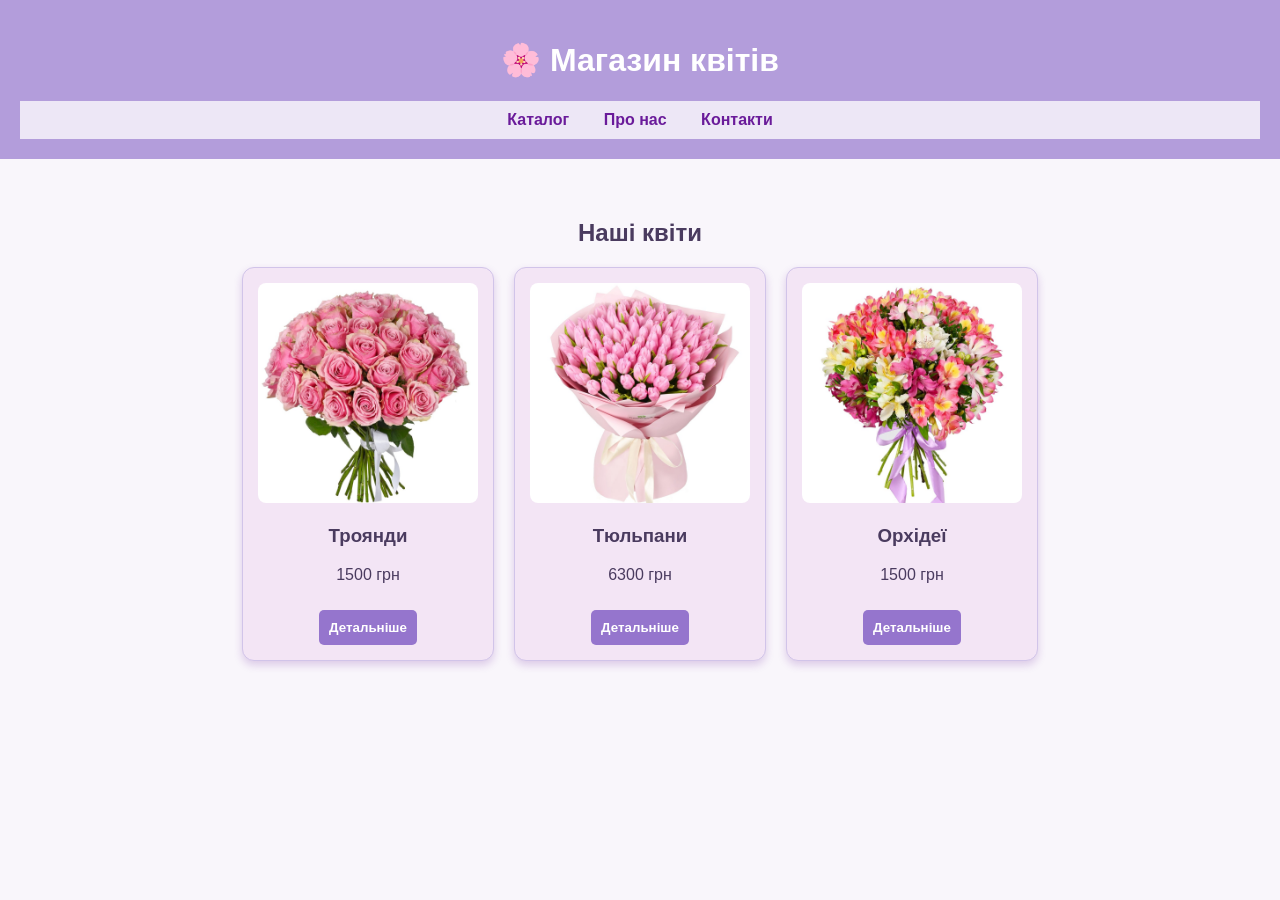
<file: index.html>
<!DOCTYPE html>
<html lang="uk">
<head>
  <meta charset="UTF-8">
  <title>Магазин квітів</title>
  <link rel="stylesheet" href="style.css">
</head>
<body>
  <header>
    <h1>🌸 Магазин квітів</h1>
    <nav>
      <a href="index.html">Каталог</a>
      <a href="about.html">Про нас</a>
      <a href="contacts.html">Контакти</a>
    </nav>
  </header>

  <section>
    <h2>Наші квіти</h2>
    <div class="catalog">
      <div class="item">
        <img src="rose.jpg" alt="Троянди">
        <h3>Троянди</h3>
        <p>1500 грн</p>
        <a href="rose.html"><button>Детальніше</button></a>
      </div>
      <div class="item">
        <img src="tulip.jpg" alt="Тюльпани">
        <h3>Тюльпани</h3>
        <p>6300 грн</p>
        <a href="tulip.html"><button>Детальніше</button></a>
      </div>
      <div class="item">
        <img src="orchid.jpg" alt="Орхідеї">
        <h3>Орхідеї</h3>
        <p>1500 грн</p>
        <a href="orchid.html"><button>Детальніше</button></a>
      </div>
    </div>
  </section>
</body>
</html>
</file>
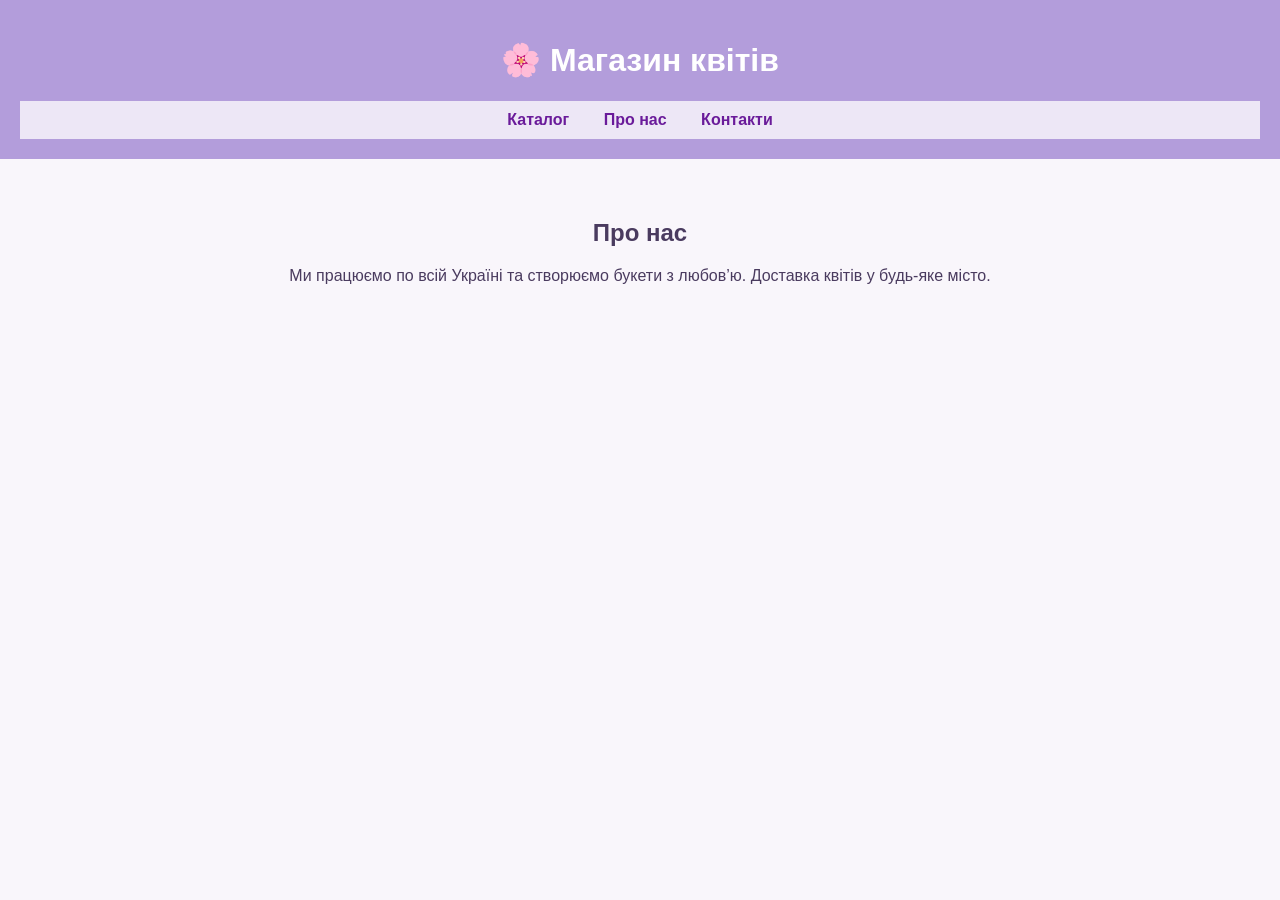
<file: about.html>
<!DOCTYPE html>
<html lang="uk">
<head>
  <meta charset="UTF-8">
  <title>Про нас</title>
  <link rel="stylesheet" href="style.css">
</head>
<body>
  <header>
    <h1>🌸 Магазин квітів</h1>
    <nav>
      <a href="index.html">Каталог</a>
      <a href="about.html">Про нас</a>
      <a href="contacts.html">Контакти</a>
    </nav>
  </header>

  <section>
    <h2>Про нас</h2>
    <p>Ми працюємо по всій Україні та створюємо букети з любов’ю. Доставка квітів у будь-яке місто.</p>
  </section>
</body>
</html>
</file>
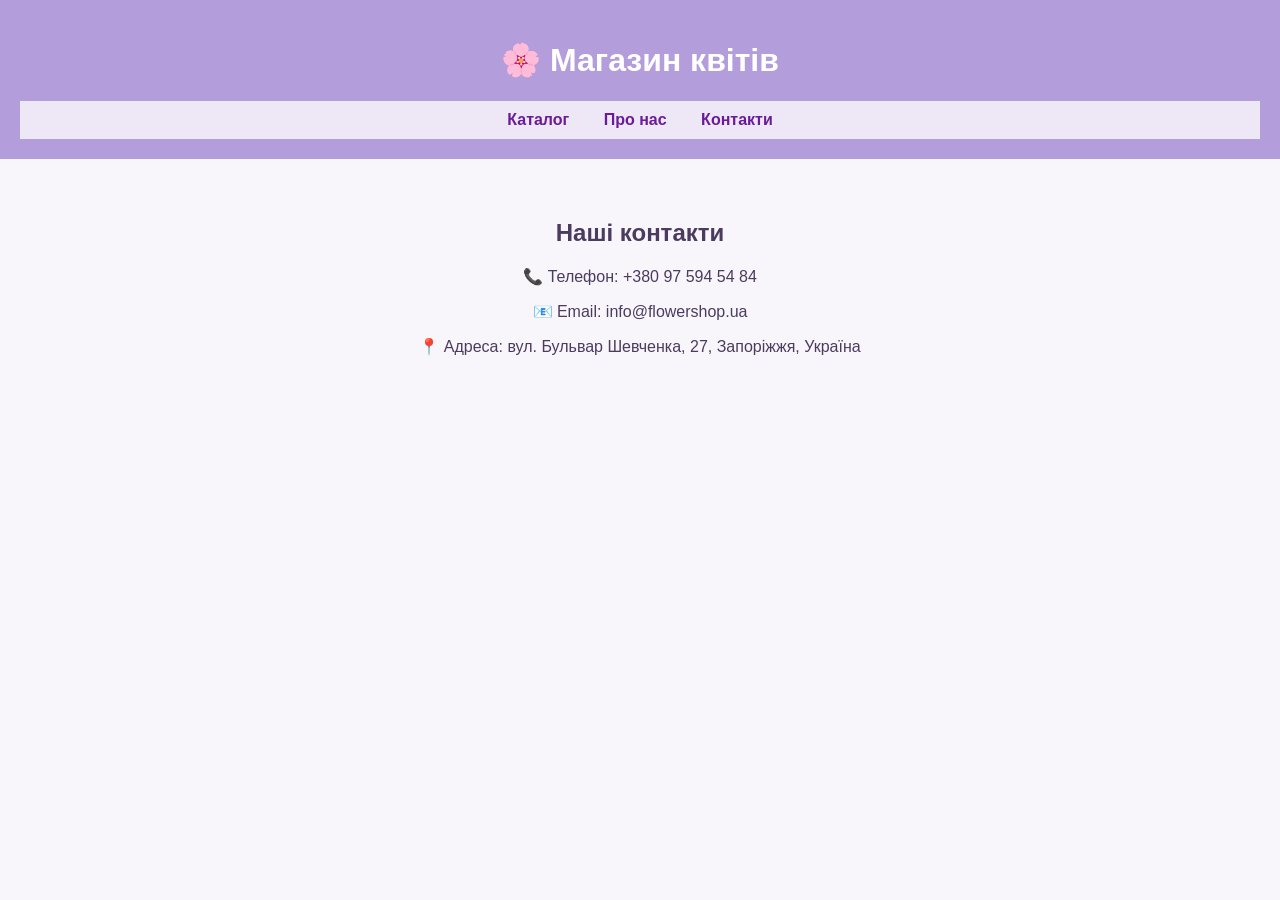
<file: contacts.html>
<!DOCTYPE html>
<html lang="uk">
<head>
  <meta charset="UTF-8">
  <title>Контакти</title>
  <link rel="stylesheet" href="style.css">
</head>
<body>
  <header>
    <h1>🌸 Магазин квітів</h1>
    <nav>
      <a href="index.html">Каталог</a>
      <a href="about.html">Про нас</a>
      <a href="contacts.html">Контакти</a>
    </nav>
  </header>

  <section>
    <h2>Наші контакти</h2>
    <p>📞 Телефон: +380 97 594 54 84</p>
    <p>📧 Email: info@flowershop.ua</p>
    <p>📍 Адреса: вул. Бульвар Шевченка, 27, Запоріжжя, Україна</p>
  </section>
</body>
</html>
</file>
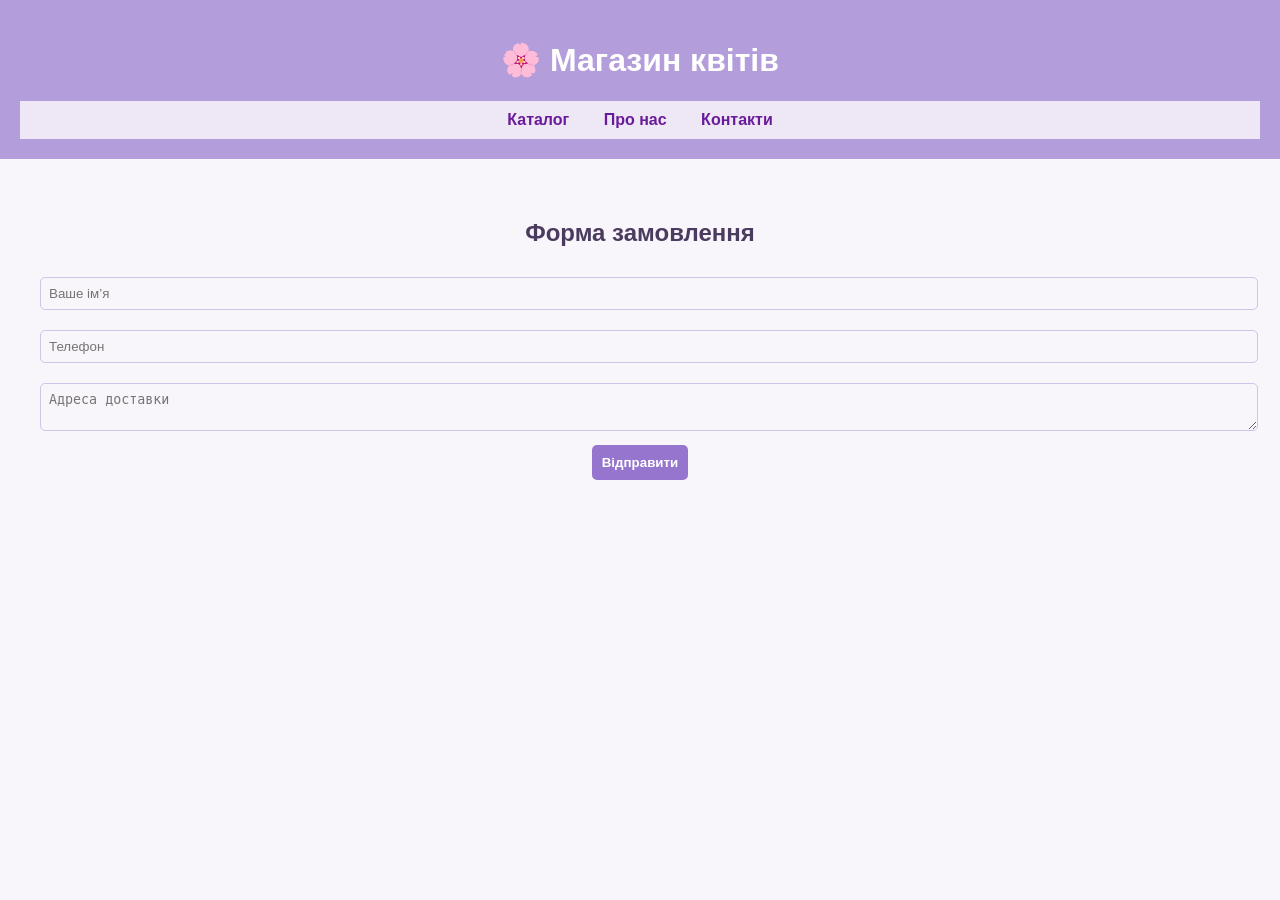
<file: order.html>
<!DOCTYPE html>
<html lang="uk">
<head>
  <meta charset="UTF-8">
  <title>Замовлення</title>
  <link rel="stylesheet" href="style.css">
</head>
<body>
  <header>
    <h1>🌸 Магазин квітів</h1>
    <nav>
      <a href="index.html">Каталог</a>
      <a href="about.html">Про нас</a>
      <a href="contacts.html">Контакти</a>
    </nav>
  </header>

  <section>
    <h2>Форма замовлення</h2>
    <p id="productName"></p>
    <form>
      <input type="text" placeholder="Ваше ім’я" required>
      <input type="tel" placeholder="Телефон" required>
      <textarea placeholder="Адреса доставки" required></textarea>
      <button type="submit">Відправити</button>
    </form>
  </section>

  <script>
    const params = new URLSearchParams(window.location.search);
    const product = params.get("product");
    if(product) {
      document.getElementById("productName").innerText = "Товар: " + product;
    }
  </script>
</body>
</html>
</file>
<file: style.css>
body {
  font-family: Arial, sans-serif;
  margin: 0; padding: 0;
  background: #f9f6fb;
  color: #4a3b5f;
  opacity: 0;
  animation: fadeIn 1.5s ease forwards;
}
@keyframes fadeIn {
  from { opacity: 0; }
  to   { opacity: 1; }
}

header {background:#b39ddb; color:white; padding:20px; text-align:center;}
nav {background:#ede7f6; padding:10px; text-align:center;}
nav a {margin:0 15px; text-decoration:none; color:#6a1b9a; font-weight:bold; transition:color 0.3s ease;}
nav a:hover {color:#4a148c;}
section {padding:40px; text-align:center;}

.catalog {display:flex; justify-content:center; flex-wrap:wrap; gap:20px;}
.item {
  border:1px solid #d1c4e9;
  border-radius:12px;
  width:220px;
  padding:15px;
  background:#f3e5f5;
  box-shadow:0 4px 8px rgba(106,27,154,0.2);
  transition:transform 0.3s ease, box-shadow 0.3s ease;
  opacity:0;
  animation: fadeInCards 1s ease forwards;
}
@keyframes fadeInCards {
  from { opacity:0; transform:translateY(20px); }
  to   { opacity:1; transform:translateY(0); }
}
.item:nth-child(1) { animation-delay:0.5s; }
.item:nth-child(2) { animation-delay:1s; }
.item:nth-child(3) { animation-delay:1.5s; }

.item img {width:100%; border-radius:8px; transition:transform 0.3s ease;}
.item:hover {transform:translateY(-8px); box-shadow:0 8px 16px rgba(106,27,154,0.3);}
.item:hover img {transform:scale(1.05);}
.item button {
  margin-top:10px; background:#9575cd; color:white; border:none;
  padding:10px; border-radius:5px; cursor:pointer; font-weight:bold;
  transition:background 0.3s ease, transform 0.2s ease;
}
.item button:hover {background:#7e57c2; transform:scale(1.05);}

form {
  opacity:0;
  transform:translateY(30px);
  animation: fadeInForm 1s ease forwards;
  animation-delay:2s; /* форма з’являється трохи пізніше */
}
@keyframes fadeInForm {
  from { opacity:0; transform:translateY(30px); }
  to   { opacity:1; transform:translateY(0); }
}

form input, form textarea {
  width:100%; margin:10px 0; padding:8px;
  border:1px solid #d1c4e9; border-radius:5px; background:#f9f6fb;
  transition:border-color 0.3s ease;
}
form input:focus, form textarea:focus {border-color:#7e57c2; outline:none;}
form button {
  background:#9575cd; color:white; border:none; padding:10px;
  border-radius:5px; cursor:pointer; font-weight:bold;
  transition:background 0.3s ease, transform 0.2s ease;
}
form button:hover {background:#7e57c2; transform:scale(1.05);}
</file>
